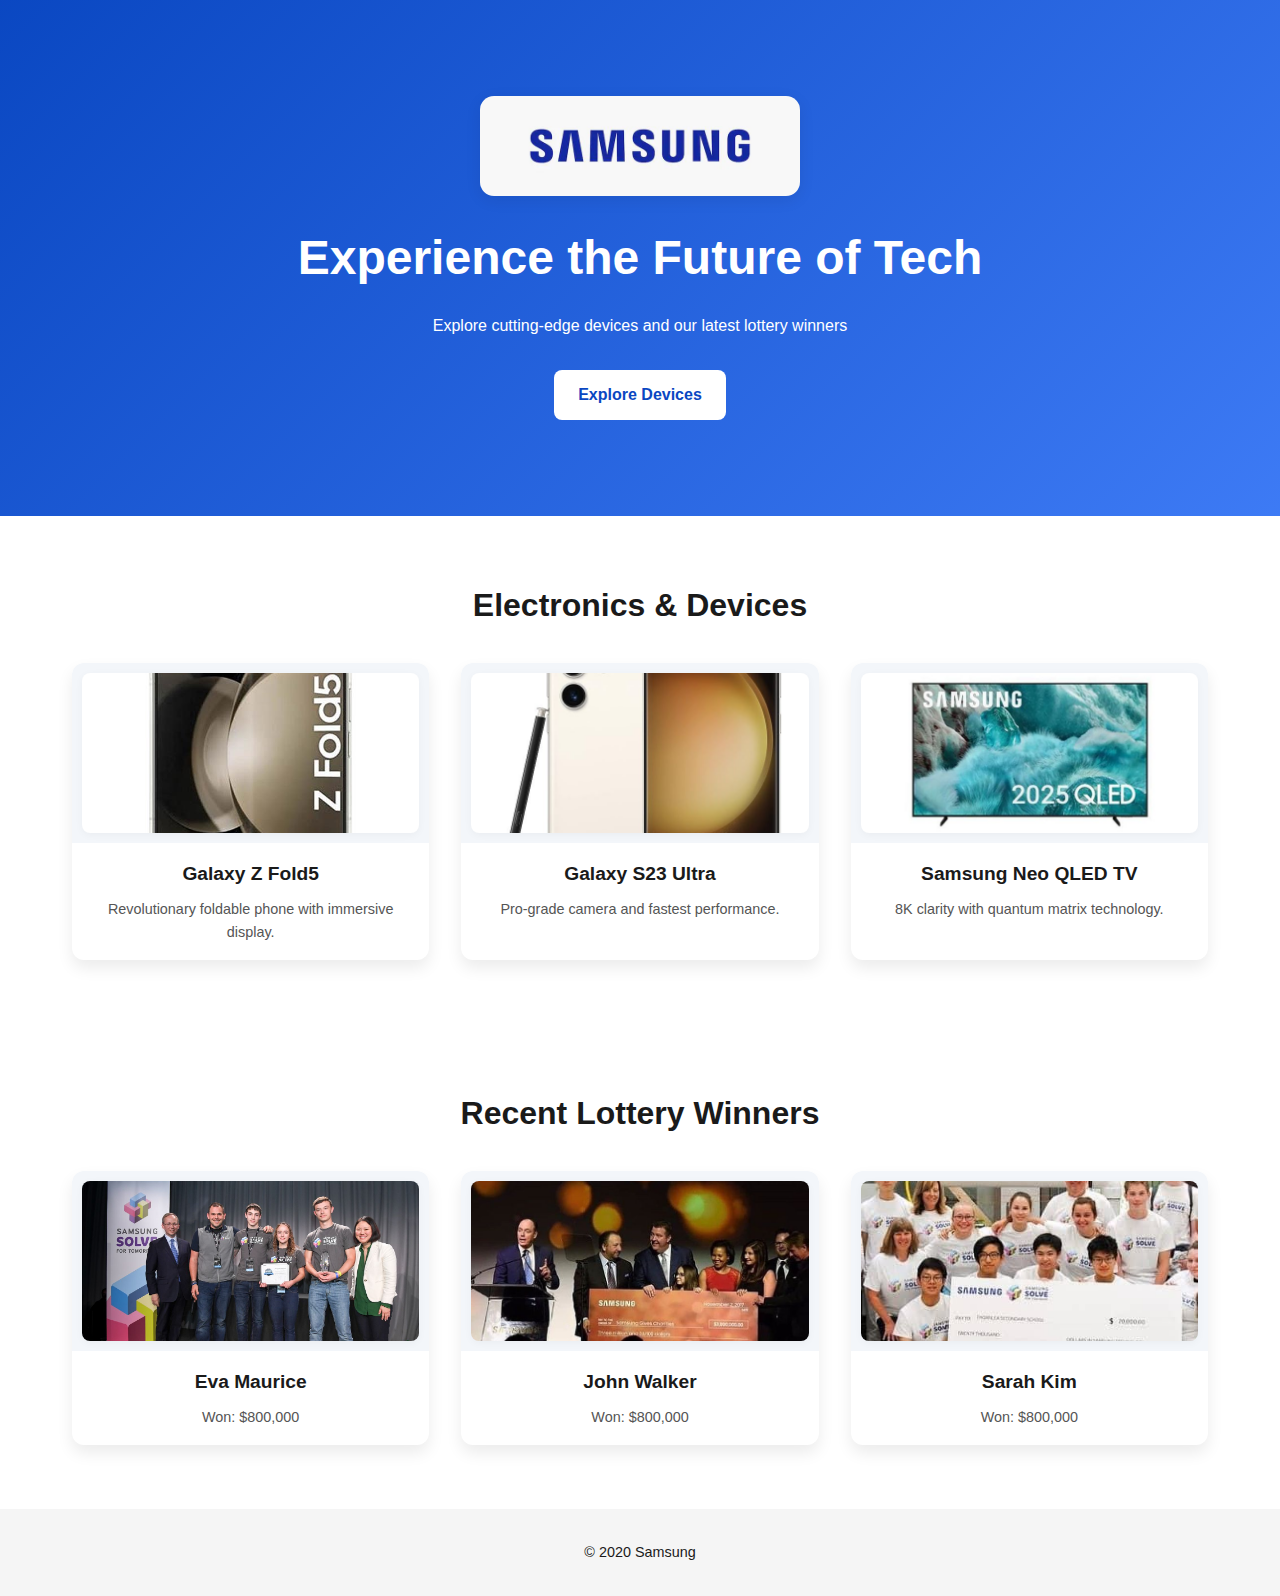
<file: index.html>
<!DOCTYPE html>
<html lang="en">
<head>
  <meta charset="UTF-8" />
  <meta name="viewport" content="width=device-width, initial-scale=1.0"/>
  <title>Samsung</title>
  <link rel="stylesheet" href="style.css" />
</head>
<body>

  <!-- Hero Section -->
  <header class="hero">
    <div class="hero-content">
      <img src="images/samsung2.jpg" alt="Samsung Banner" class="hero-image">
      <h1>Experience the Future of Tech</h1>
      <p>Explore cutting-edge devices and our latest lottery winners</p>
      <a href="#products" class="button-primary">Explore Devices</a>
    </div>
  </header>

  <!-- Electronics Showcase -->
  <section id="products" class="section">
    <h2 class="section-title">Electronics & Devices</h2>
    <div class="grid" id="product-grid">
    
    </div>
  </section>

  <!-- Lottery Winners -->
  <section id="winners" class="section">
    <h2 class="section-title">Recent Lottery Winners</h2>
    <div class="grid" id="winners-grid">
    
    </div>
  </section>

  <footer class="footer">
    <p>© 2020 Samsung</p>
  </footer>

  <script src="script.js"></script>
</body>
</html>
</file>
<file: style.css>
:root {
  --primary-h: 220;
  --primary-s: 90%;
  --primary-l: 40%;
  --bg-color: hsl(0, 0%, 100%);
  --text-color: hsl(0, 0%, 10%);
  --primary: hsl(var(--primary-h), var(--primary-s), var(--primary-l));
  --primary-light: hsl(var(--primary-h), var(--primary-s), 60%);
}

* {
  margin: 0;
  padding: 0;
  box-sizing: border-box;
}

body {
  font-family: 'Poppins', sans-serif;
  background-color: var(--bg-color);
  color: var(--text-color);
  line-height: 1.6;
}


.hero-content .hero-image {
  width: 100%;
  max-width: 320px;
  height: 100px;
  object-fit: cover;
  display: block;
  margin: 0 auto 1.5rem auto;
  border-radius: 14px;
  box-shadow: 0 4px 16px rgba(0,0,0,0.08);
  background: #f3f6fa;
}

.hero-content h1 {
  margin-bottom: 1.5rem;
}

.hero-content .button-primary {
  margin-top: 2rem;
  display: inline-block;
}


.hero {
  background: linear-gradient(135deg, var(--primary), var(--primary-light));
  color: white;
  padding: 6rem 2rem;
  text-align: center;
}

.hero h1 {
  font-size: 3rem;
  margin-bottom: 1rem;
}

.button-primary {
  background-color: white;
  color: var(--primary);
  padding: 0.75rem 1.5rem;
  border-radius: 8px;
  font-weight: bold;
  text-decoration: none;
  transition: all 0.3s ease;
}

.button-primary:hover {
  background-color: var(--primary-light);
  color: white;
}

.section {
  padding: 4rem 2rem;
  max-width: 1200px;
  margin: auto;
}

.section-title {
  font-size: 2rem;
  margin-bottom: 2rem;
  text-align: center;
}

.grid {
  display: grid;
  grid-template-columns: repeat(auto-fit, minmax(260px, 1fr));
  gap: 2rem;
}

.card {
  background: white;
  border-radius: 12px;
  overflow: hidden;
  box-shadow: 0 8px 16px rgba(0, 0, 0, 0.08);
  transition: transform 0.3s;
}

.card:hover {
  transform: translateY(-5px);
}

.image-card {
  width: 100%;
  height: 180px;
  background: #f3f6fa;
  display: flex;
  align-items: center;
  justify-content: center;
  border-radius: 10px 10px 0 0;
  overflow: hidden;
  padding: 10px;
}

.image-card img {
  width: 100%;
  height: 100%;
  object-fit: cover;
  border-radius: 8px;
  box-shadow: 0 2px 8px rgba(0,0,0,0.04);
  background: #f3f6fa;
}

.card-body {
  padding: 1rem;
}

.card-body h3 {
  font-size: 1.2rem;
  margin-bottom: 0.5rem;
  text-align: center;
}

.card-body p {
  font-size: 0.9rem;
  color: #555;
  text-align: center;
}

.footer {
  text-align: center;
  padding: 2rem;
  font-size: 0.9rem;
  background-color: #f5f5f5;
}
</file>
